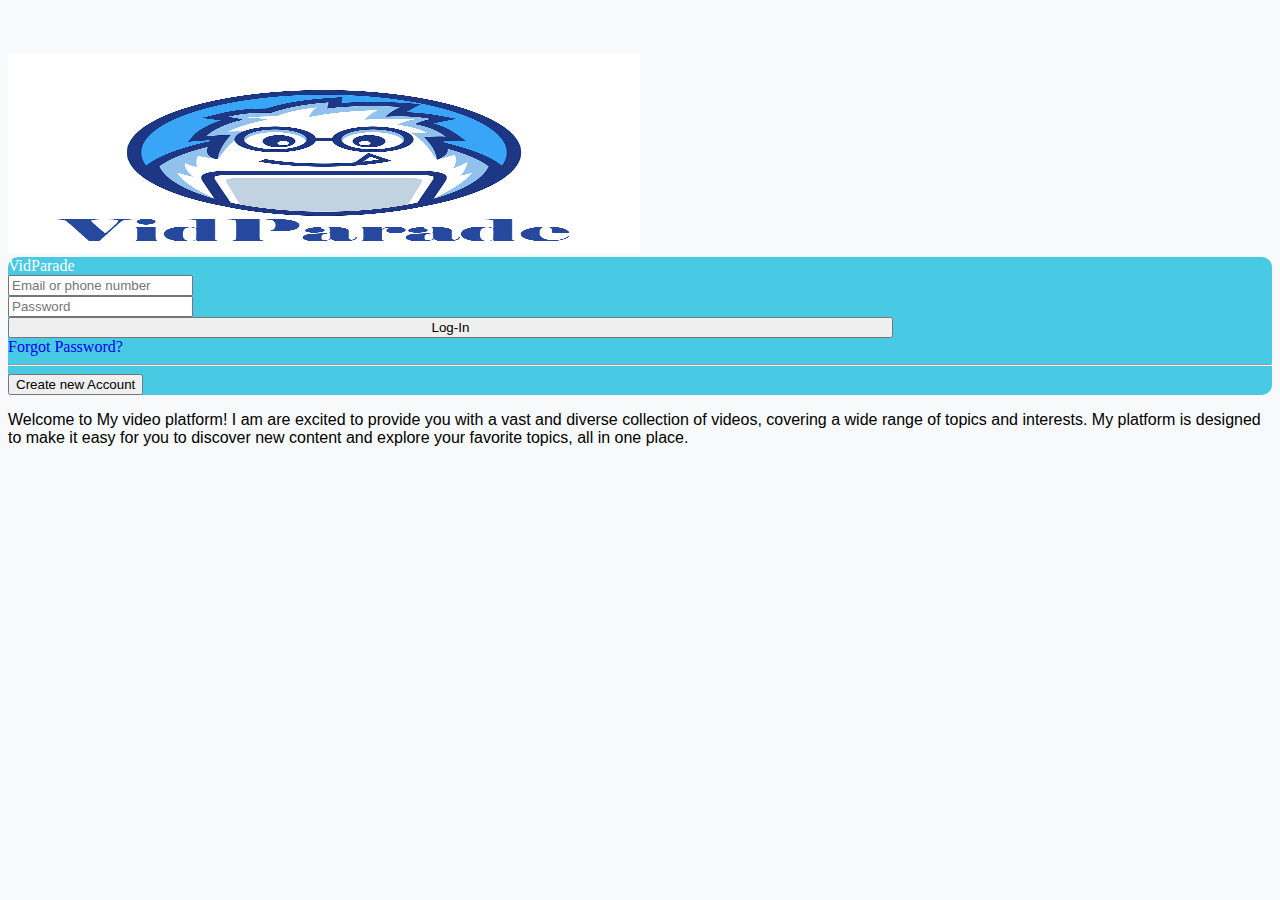
<file: index.html>
<!DOCTYPE html>
<html lang="en">
  <head>
    <meta charset="UTF-8" />
    <meta http-equiv="X-UA-Compatible" content="IE=edge" />
    <meta name="viewport" content="width=device-width, initial-scale=1.0" />
    <title>Log-In VidParade</title>
    <link rel="stylesheet" href="styles.css" />
    <link
      rel="stylesheet"
      href="https://cdn.jsdelivr.net/npm/bootstrap-icons@1.5.0/font/bootstrap-icons.css"
    />

    <link
      href="https://cdn.jsdelivr.net/npm/bootstrap@5.3.0-alpha3/dist/css/bootstrap.min.css"
      rel="stylesheet"
      integrity="sha384-KK94CHFLLe+nY2dmCWGMq91rCGa5gtU4mk92HdvYe+M/SXH301p5ILy+dN9+nJOZ"
      crossorigin="anonymous"
    />
  </head>
  <body class="log_in_body">
    <div class="row">
      <div class="col-4 d-none d-lg-block">
        <div class="p-5 d-flex align-items-center">
          <img src="Coders.png" alt="Logo" class="logo" />
        </div>
      </div>
      <div class="container-fluid main col-sm-12 col-md-8 col-lg-4">
        <div>
          <div class="py-3 px-5 form border">
            <div class="h1 text-center mb-3" id="logo_name">VidParade</div>
            <form action="log-in" method="get">
              <div>
                <input
                  type="text"
                  class="form-control email mb-2 form-control-lg"
                  name="email"
                  id="email"
                  placeholder="Email or phone number"
                  aria-label="Email or phone number"
                />
              </div>

              <div>
                <input
                  type="password"
                  class="form-control form-control-lg password mb-2"
                  name="email"
                  id="email"
                  placeholder="Password"
                  aria-label="password"
                />
              </div>

              <div class="mt-3">
                <a href="main.html">
                  <button
                    type="button"
                    class="log_in btn btn-primary btn-lg d-block mx-auto"
                  >
                    Log-In
                  </button></a
                >
              </div>
              <div class="mb-3 p-2 text-center">
                <a href="#forgot">Forgot Password?</a>
              </div>
              <hr />
              <div class="mb-3">
                <a href="Createnew.html"
                  ><button
                    type="button"
                    class="btn btn-success d-block mx-auto"
                  >
                    Create new Account
                  </button></a
                >
              </div>
            </form>
          </div>
        </div>
      </div>

      
      </div>
    </div>
    <div class="row">
      <div class="d-block d-sm-none px-3 mt-3">
        <p class="px-5 fs-5 intro">
          Welcome to My video platform! I am are excited to provide you with a
          vast and diverse collection of videos, covering a wide range of topics
          and interests. My platform is designed to make it easy for you to
          discover new content and explore your favorite topics, all in one
          place.
        </p>
      </div>
    </div>
    <script
      src="https://cdn.jsdelivr.net/npm/@popperjs/core@2.11.7/dist/umd/popper.min.js"
      integrity="sha384-zYPOMqeu1DAVkHiLqWBUTcbYfZ8osu1Nd6Z89ify25QV9guujx43ITvfi12/QExE"
      crossorigin="anonymous"
    ></script>
    <script
      src="https://cdn.jsdelivr.net/npm/bootstrap@5.3.0-alpha3/dist/js/bootstrap.min.js"
      integrity="sha384-Y4oOpwW3duJdCWv5ly8SCFYWqFDsfob/3GkgExXKV4idmbt98QcxXYs9UoXAB7BZ"
      crossorigin="anonymous"
    ></script>
  </body>
</html>
</file>
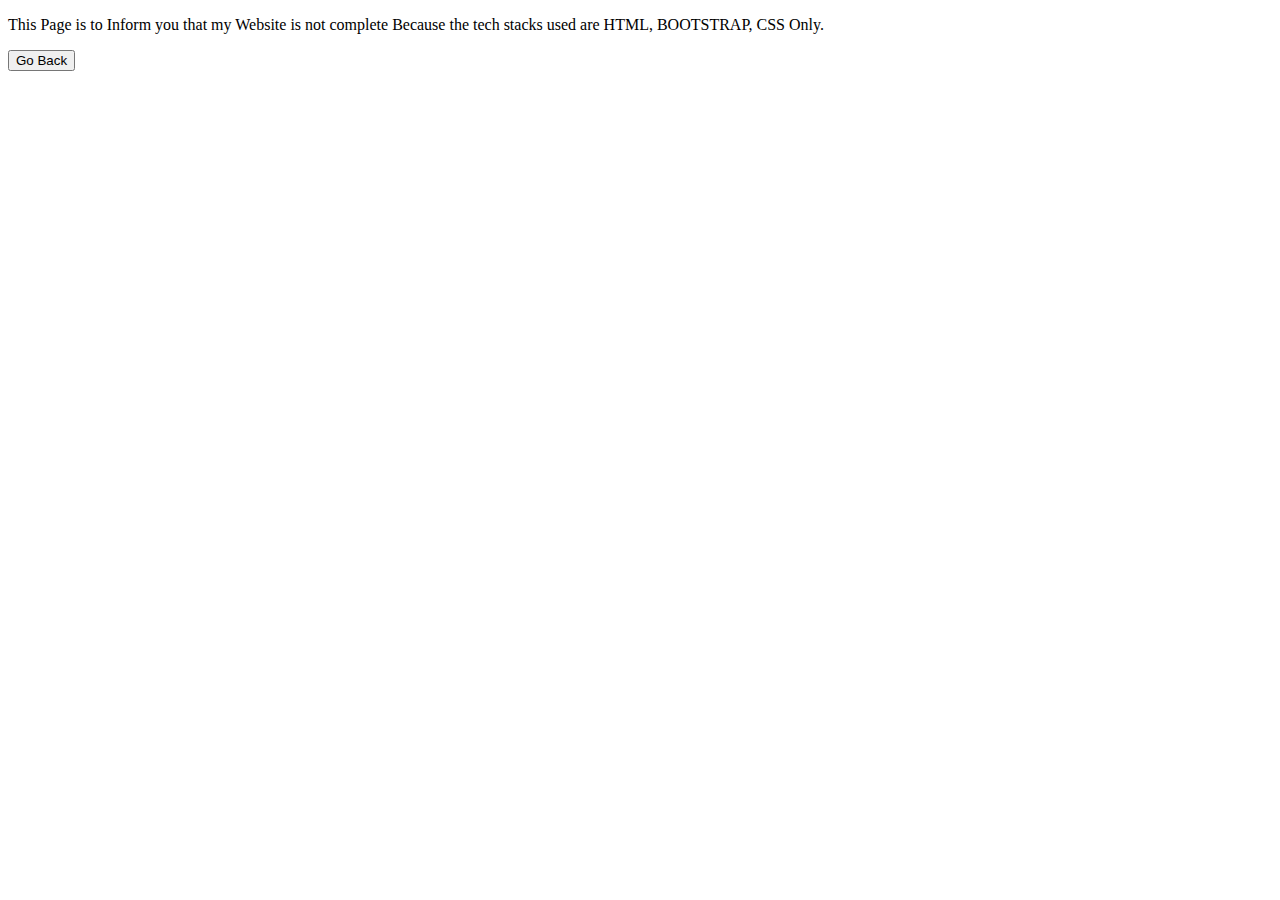
<file: info.html>
<!DOCTYPE html>
<html lang="en">
  <head>
    <meta charset="UTF-8" />
    <meta http-equiv="X-UA-Compatible" content="IE=edge" />
    <meta name="viewport" content="width=device-width, initial-scale=1.0" />
    <title>All Information</title>
    <link
      href="https://cdn.jsdelivr.net/npm/bootstrap@5.3.0-alpha3/dist/css/bootstrap.min.css"
      rel="stylesheet"
      integrity="sha384-KK94CHFLLe+nY2dmCWGMq91rCGa5gtU4mk92HdvYe+M/SXH301p5ILy+dN9+nJOZ"
      crossorigin="anonymous"
    />
  </head>
  <body>
    <main class="p-5">
      <p class="fs-3 m-5">
        This Page is to Inform you that my Website is not complete Because the
        tech stacks used are HTML, BOOTSTRAP, CSS Only.
      </p>

      <div class="d-flex justify-content-end mx-5">
        <a href="main.html"
          ><button class="btn bg-danger fs-3">Go Back</button></a
        >
      </div>
    </main>

    <script
      src="https://cdn.jsdelivr.net/npm/bootstrap@5.3.0-alpha3/dist/js/bootstrap.bundle.min.js"
      integrity="sha384-ENjdO4Dr2bkBIFxQpeoTz1HIcje39Wm4jDKdf19U8gI4ddQ3GYNS7NTKfAdVQSZe"
      crossorigin="anonymous"
    ></script>
  </body>
</html>
</file>
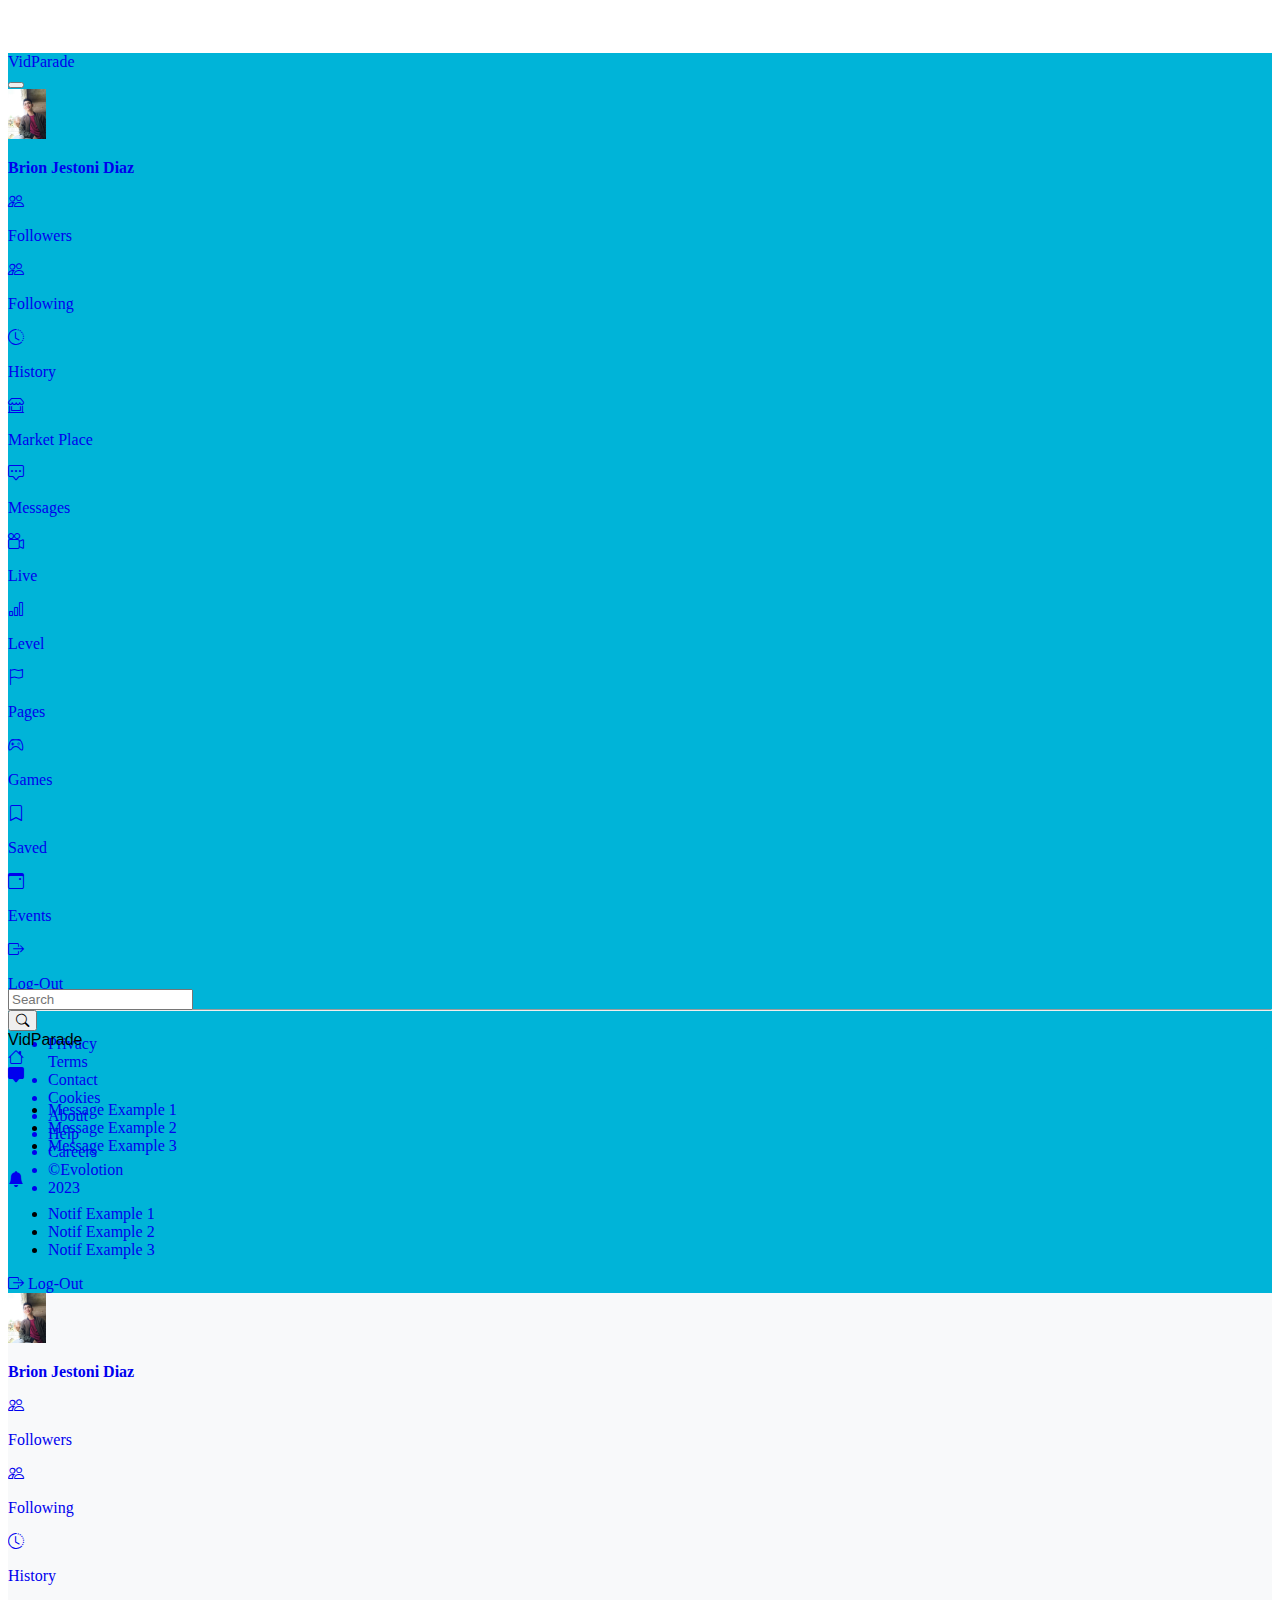
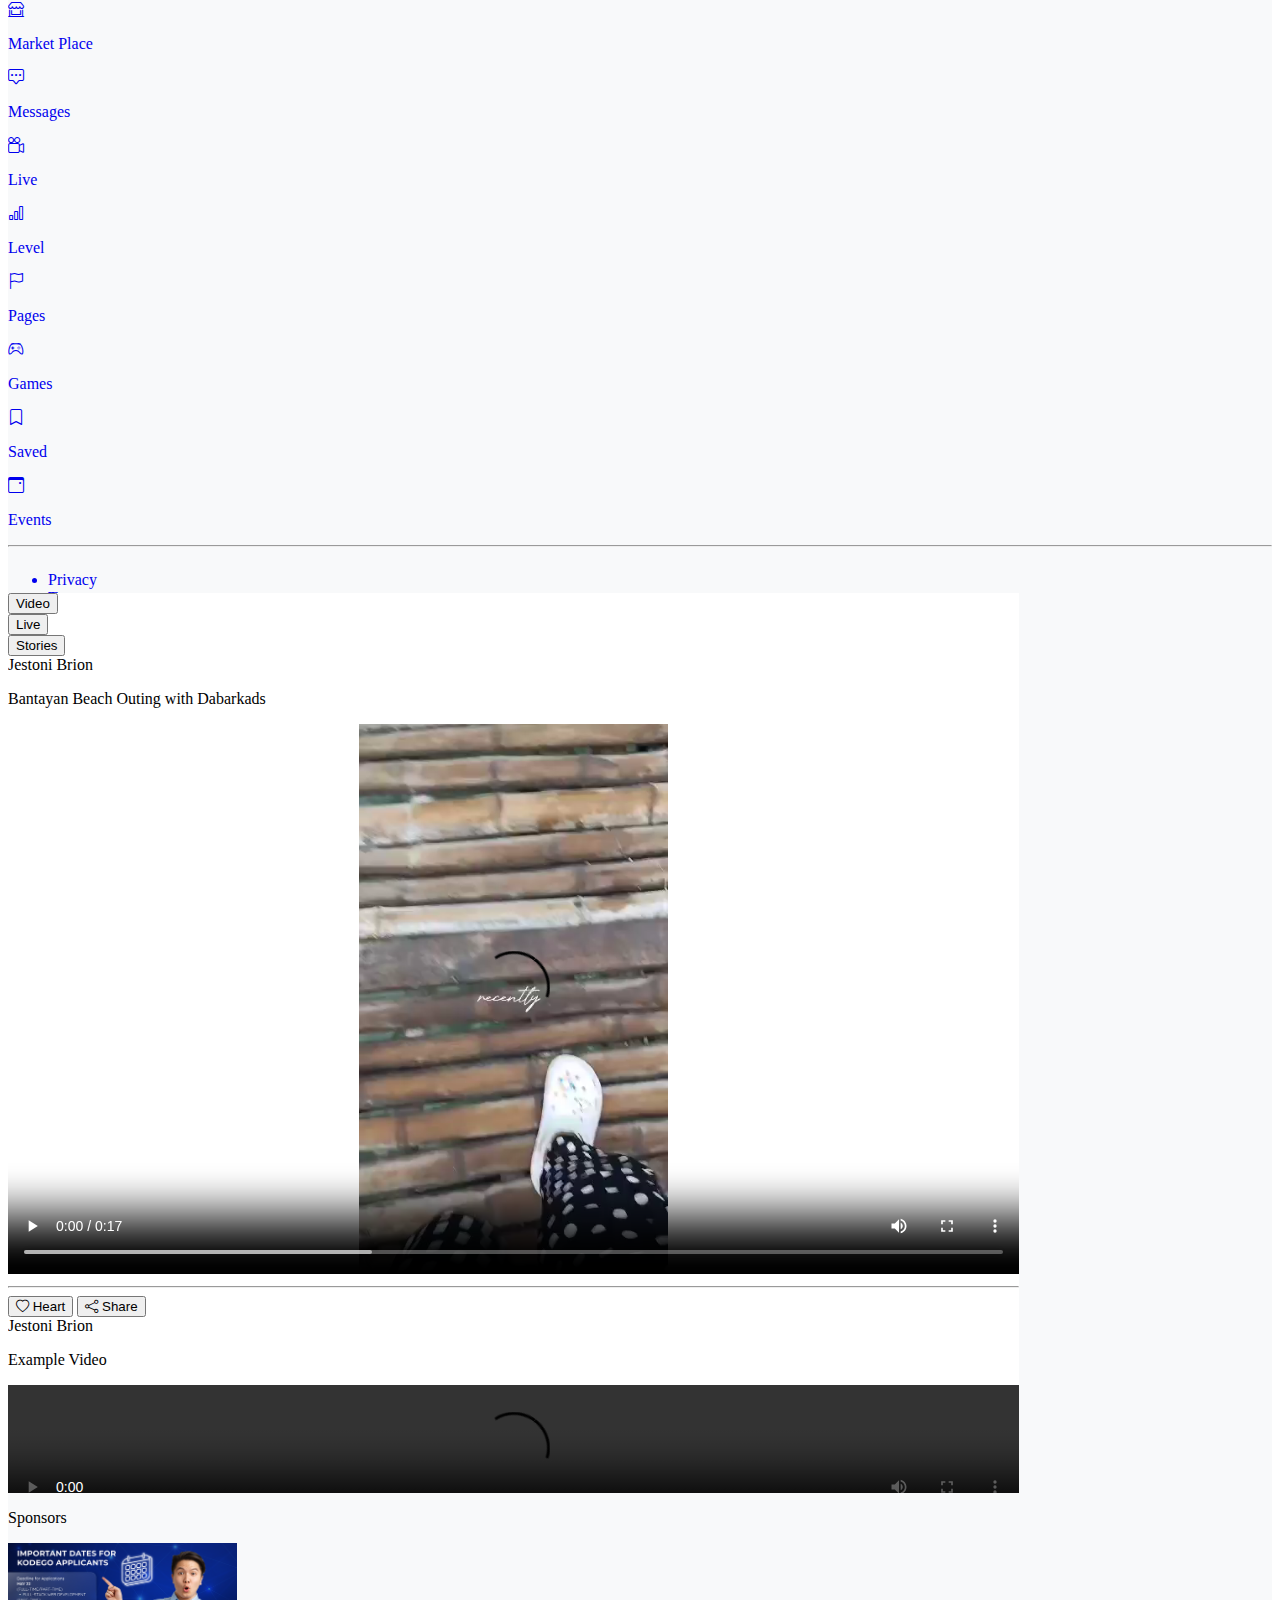
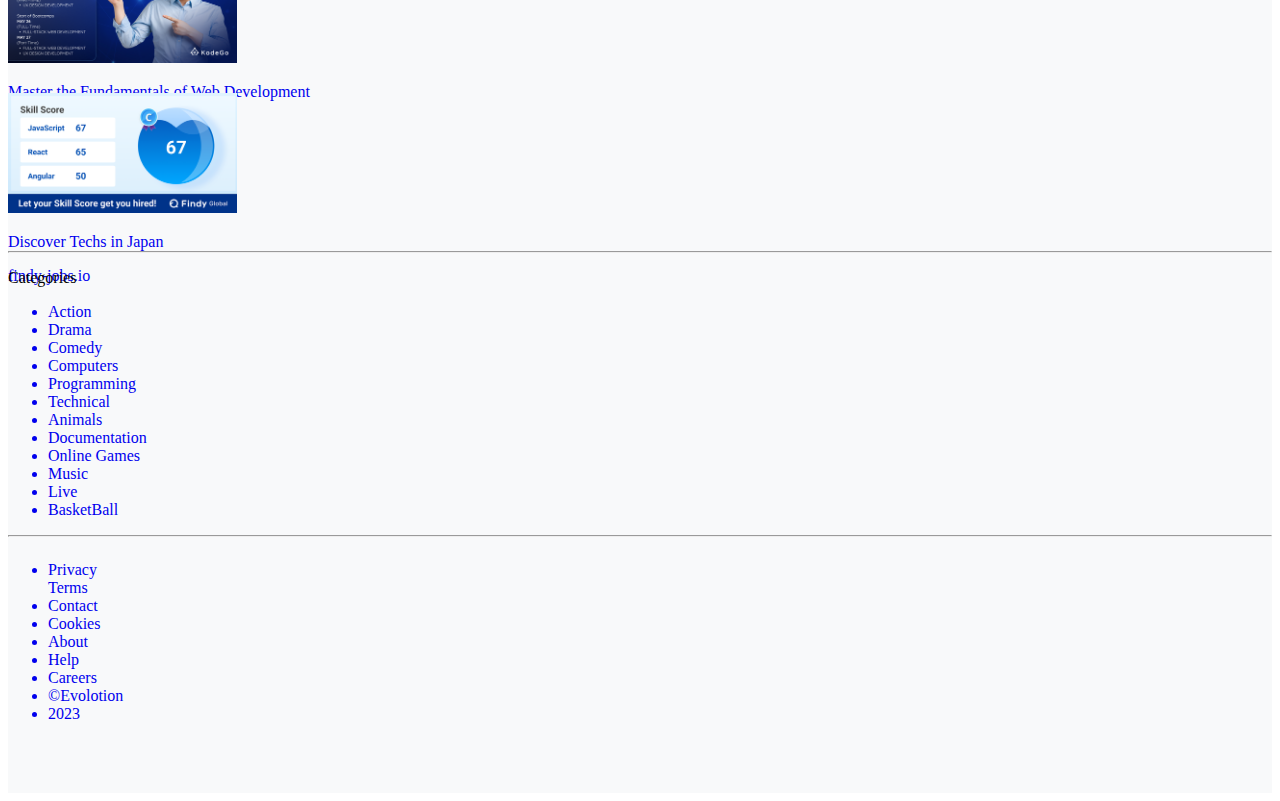
<file: main.html>
<!DOCTYPE html>
<html lang="en">
  <head>
    <meta charset="UTF-8" />
    <meta http-equiv="X-UA-Compatible" content="IE=edge" />
    <meta name="viewport" content="width=device-width, initial-scale=1.0" />
    <title>VIDPARADE</title>
    <link rel="stylesheet" href="styles.css" />
    <link
      rel="stylesheet"
      href="https://cdn.jsdelivr.net/npm/bootstrap-icons@1.5.0/font/bootstrap-icons.css"
    />

    <link
      href="https://cdn.jsdelivr.net/npm/bootstrap@5.3.0-alpha3/dist/css/bootstrap.min.css"
      rel="stylesheet"
      integrity="sha384-KK94CHFLLe+nY2dmCWGMq91rCGa5gtU4mk92HdvYe+M/SXH301p5ILy+dN9+nJOZ"
      crossorigin="anonymous"
    />
  </head>
  <body >
   <!--This section is for header-->

    <nav class="row navs fixed-top pe-3">
      <!--This nav Appear only in small screen-->
      
        <nav class="navbar navbar-expand-lg col-12 d-block d-sm-none ">
          <div class="container-fluid ">
            <a class="navbar-brand" href="info.html"> <div class=""><span class="h1 text-white ">VidParade</span> </div></a>
            <button class="navbar-toggler" type="button" data-bs-toggle="collapse" data-bs-target="#navbarSupportedContent" aria-controls="navbarSupportedContent" aria-expanded="false" aria-label="Toggle navigation">
              <span class="navbar-toggler-icon"></span>
            </button>
            <div class="collapse navbar-collapse navig_small" id="navbarSupportedContent" >
              
              <div class="row right_row container-fluid">
                <a href="info.html"  class="user_profile mt-3 ms-3 text-dark">
                 <div class="d-flex justify-content-space-between mx-0">
               <img src="profile.jpg" alt="profile" class="user_profile_img">
               <p class="ms-4 my-auto user-name fs-5"><strong> Brion Jestoni Diaz</strong></p></div>
               </a></div>
               
               <div class="row right_row container-fluid">
                 <a href="info.html"  class="user_profile mt-3 ms-3 text-dark ">
                  <div class="d-flex justify-content-space-between ">
                   <i class="bi bi-people fs-2"></i>
                <p class="ms-4 my-auto user-name fs-5">Followers</p></div>
                </a></div>
               
                <div class="row right_row container-fluid">
                 <a href="info.html"  class="user_profile mt-3 ms-3 text-dark ">
                  <div class="d-flex justify-content-space-between ">
                   <i class="bi bi-people fs-2"></i>
                <p class="ms-4 my-auto user-name fs-5">Following</p></div>
                </a></div>
               
                <div class="row right_row container-fluid">
                 <a href="info.html"  class="user_profile mt-3 ms-3 text-dark ">
                  <div class="d-flex justify-content-space-between ">
                   <i class="bi bi-clock-history fs-2 "></i>
                <p class="ms-4 my-auto user-name fs-5">History</p></div>
                </a></div>
               
                <div class="row right_row container-fluid">
                 <a href="info.html"  class="user_profile mt-3 ms-3 text-dark ">
                  <div class="d-flex justify-content-space-between ">
                   <i class="bi bi-shop-window fs-2"></i>
                <p class="ms-4 my-auto user-name fs-5">Market Place</p></div>
                </a></div>
               
                <div class="row right_row container-fluid">
                 <a href="info.html"  class="user_profile mt-3 ms-3 text-dark ">
                  <div class="d-flex justify-content-space-between ">
                   <i class="bi bi-chat-square-dots fs-2"></i>
                <p class="ms-4 my-auto user-name fs-5">Messages</p></div>
                </a></div>
               
                <div class="row right_row container-fluid">
                 <a href="info.html"  class="user_profile mt-3 ms-3 text-dark ">
                  <div class="d-flex justify-content-space-between ">
                   <i class="bi bi-camera-reels fs-2"></i>
                <p class="ms-4 my-auto user-name fs-5">Live</p></div>
                </a></div>
               
                <div class="row right_row container-fluid">
                 <a href="info.html"  class="user_profile mt-3 ms-3 text-dark ">
                  <div class="d-flex justify-content-space-between ">
                   <i class="bi bi-bar-chart fs-2"></i>
                <p class="ms-4 my-auto user-name fs-5">Level</p></div>
                </a></div>
                
                <div class="row right_row container-fluid">
                 <a href="info.html"  class="user_profile mt-3 ms-3 text-dark ">
                  <div class="d-flex justify-content-space-between ">
                   <i class="bi bi-flag fs-2"></i>
                <p class="ms-4 my-auto user-name fs-5">Pages</p></div>
                </a></div>
                
                <div class="row right_row container-fluid">
                 <a href="info.html"  class="user_profile mt-3 ms-3 text-dark ">
                  <div class="d-flex justify-content-space-between ">
                   <i class="bi bi-controller fs-2"></i>
                <p class="ms-4 my-auto user-name fs-5">Games</p></div>
                </a></div>
               
                <div class="row right_row container-fluid">
                 <a href="info.html"  class="user_profile mt-3 ms-3 text-dark ">
                  <div class="d-flex justify-content-space-between ">
                   <i class="bi bi-bookmark fs-2"></i>
                <p class="ms-4 my-auto user-name fs-5">Saved</p></div>
                </a></div>
               
                <div class="row right_row container-fluid">
                 <a href="info.html"  class="user_profile mt-3 ms-3 text-dark ">
                  <div class="d-flex justify-content-space-between ">
                   <i class="bi bi-calendar3-event fs-2"></i>
                <p class="ms-4 my-auto user-name fs-5">Events</p></div>
                </a></div>
               
                <div class="row right_row container-fluid">
                  <a href="index.html"  class="user_profile mt-3 ms-3 text-dark ">
                   <div class="d-flex justify-content-space-between ">
                    <i class="bi bi-box-arrow-right fs-1"></i>
                 <p class="ms-4 my-auto user-name fs-5">Log-Out</p></div>
                 </a></div>
<hr>
<footer class="row">
  <div class="">
  <ul class="list-unstyled d-flex flex-wrap ms-3 ">
  <a href="privacy"><li class="mx-1 mt-1 text-dark">Privacy</li></a>
  <a href="privacy.html#terms"class="mx-1 mt-1 text-dark">Terms</li></a>
  <a href="privacy.html#contact"><li class="mx-1 mt-1 text-dark">Contact</li></a>
  <a href="cookies"><li class="mx-1 mt-1 text-dark">Cookies</li></a>
  <a href="about"><li class="mx-1 mt-1 text-dark">About</li></a>
  <a href="help"><li class="mx-1 mt-1 text-dark">Help</li></a>
  <a href="career"><li class="mx-1 mt-1 text-dark">Careers</li></a>
  <a href="career"><li class="mx-1 mt-1 text-dark">&copy;Evolotion</li></a>
  <a href="career"><li class="mx-1 mt-1 text-dark">2023</li></a>
  </ul>
  </div>
  </footer>

            </div>
          </div>
        </nav>

<!--end -->
      <div class="d-flex container-fluid col-4 my-auto ms-0 ">
        <form class="form-inline">
          <div class="input-group ms-2">
            <input type="text" class="form-control" placeholder="Search">
            <div class="input-group-append">
              <button class="btn btn-outline-secondary" type="submit">
                <i class="bi bi-search"></i>
              </button>
            </div>
          </div>
        </form>
      </div>

      <div class="container-fluid col-3 my-auto brand my-5  px-auto d-none d-sm-block text-center ">
        <span class="h1 text-white">VidParade</span> </div>
      <div class="col-4 d-flex align-items-center justify-content-end">

        <div class="home">
        <a href="/main.html" class="btn btn-secondary me-1 "
          ><i class="bi bi-house"></i
        ></a></div>

        <div class="dropdown message">
          <a
            class="btn btn-secondary me-1"
            href="info.html"
            role="button"
            id="dropdownMenuLink"
            data-bs-toggle="dropdown"
            aria-expanded="false"
          >
            <i class="bi bi-chat-square-fill"></i>
          </a>
          <ul class="dropdown-menu" aria-labelledby="dropdownMenuLink">
          <div class="user"> <li><a class="dropdown-item" href="info.html">Message Example 1</a></li></div> 
           <div class="user"> <li><a class="dropdown-item" href="info.html">Message Example 2</a></li></div>
          <div class="user"> <li><a class="dropdown-item" href="info.html">Message Example 3</a></li></div> 
          </ul>
        </div>

        <div class="dropdown">
          <a
            class="btn btn-secondary me-1"
            href="#"
            role="button"
            id="dropdownMenuLink"
            data-bs-toggle="dropdown"
            aria-expanded="false"
          >
            <i class="bi bi-bell-fill"></i>
          </a>

          <ul class="dropdown-menu" aria-labelledby="dropdownMenuLink">
            <li><a class="dropdown-item" href="info.html">Notif Example 1</a></li>
            <li><a class="dropdown-item" href="info.html">Notif Example 2</a></li>
            <li><a class="dropdown-item" href="info.html">Notif Example 3</a></li>
          </ul>
        </div>
      <div class="d-none d-sm-block me-3"> <a href="index.html" class="btn btn-secondary"
        ><i class="bi bi-box-arrow-right"></i> Log-Out</a></div>
      </div>
    </nav>
     
 <div class="row mains mt-5 mt-sm-4 mt-md-0 ">
 <!--This is for side bar-->
<div class="col-3 d-none d-lg-block left pb-5 left_container">

  <div class="row right_row container-fluid">
 <a href="info.html"  class="user_profile mt-3 ms-3 text-dark ">
  <div class="d-flex justify-content-space-between mx-0">
<img src="profile.jpg" alt="profile" class="user_profile_img">
<p class="ms-4 my-auto user-name fs-5"><strong> Brion Jestoni Diaz</strong></p></div>
</a></div>

<div class="row right_row container-fluid">
  <a href="info.html"  class="user_profile mt-3 ms-3 text-dark ">
   <div class="d-flex justify-content-space-between ">
    <i class="bi bi-people fs-2"></i>
 <p class="ms-4 my-auto user-name fs-5">Followers</p></div>
 </a></div>

 <div class="row right_row container-fluid">
  <a href="info.html"  class="user_profile mt-3 ms-3 text-dark ">
   <div class="d-flex justify-content-space-between ">
    <i class="bi bi-people fs-2"></i>
 <p class="ms-4 my-auto user-name fs-5">Following</p></div>
 </a></div>

 <div class="row right_row container-fluid">
  <a href="info.html"  class="user_profile mt-3 ms-3 text-dark ">
   <div class="d-flex justify-content-space-between ">
    <i class="bi bi-clock-history fs-2 "></i>
 <p class="ms-4 my-auto user-name fs-5">History</p></div>
 </a></div>

 <div class="row right_row container-fluid">
  <a href="info.html"  class="user_profile mt-3 ms-3 text-dark ">
   <div class="d-flex justify-content-space-between ">
    <i class="bi bi-shop-window fs-2"></i>
 <p class="ms-4 my-auto user-name fs-5">Market Place</p></div>
 </a></div>

 <div class="row right_row container-fluid">
  <a href="info.html"  class="user_profile mt-3 ms-3 text-dark ">
   <div class="d-flex justify-content-space-between ">
    <i class="bi bi-chat-square-dots fs-2"></i>
 <p class="ms-4 my-auto user-name fs-5">Messages</p></div>
 </a></div>

 <div class="row right_row container-fluid">
  <a href="info.html"  class="user_profile mt-3 ms-3 text-dark ">
   <div class="d-flex justify-content-space-between ">
    <i class="bi bi-camera-reels fs-2"></i>
 <p class="ms-4 my-auto user-name fs-5">Live</p></div>
 </a></div>

 <div class="row right_row container-fluid">
  <a href="info.html"  class="user_profile mt-3 ms-3 text-dark ">
   <div class="d-flex justify-content-space-between ">
    <i class="bi bi-bar-chart fs-2"></i>
 <p class="ms-4 my-auto user-name fs-5">Level</p></div>
 </a></div>
 
 <div class="row right_row container-fluid">
  <a href="info.html"  class="user_profile mt-3 ms-3 text-dark ">
   <div class="d-flex justify-content-space-between ">
    <i class="bi bi-flag fs-2"></i>
 <p class="ms-4 my-auto user-name fs-5">Pages</p></div>
 </a></div>
 
 <div class="row right_row container-fluid">
  <a href="info.html"  class="user_profile mt-3 ms-3 text-dark ">
   <div class="d-flex justify-content-space-between ">
    <i class="bi bi-controller fs-2"></i>
 <p class="ms-4 my-auto user-name fs-5">Games</p></div>
 </a></div>

 <div class="row right_row container-fluid">
  <a href="info.html"  class="user_profile mt-3 ms-3 text-dark ">
   <div class="d-flex justify-content-space-between ">
    <i class="bi bi-bookmark fs-2"></i>
 <p class="ms-4 my-auto user-name fs-5">Saved</p></div>
 </a></div>

 <div class="row right_row container-fluid">
  <a href="info.html"  class="user_profile mt-3 ms-3 text-dark ">
   <div class="d-flex justify-content-space-between ">
    <i class="bi bi-calendar3-event fs-2"></i>
 <p class="ms-4 my-auto user-name fs-5">Events</p></div>
 </a></div>

 <hr>
<footer class="row">

<ul class="list-unstyled d-flex flex-wrap ms-3 ">
<a href="privacy.html#privacy"><li class="mx-1 mt-1 text-dark">Privacy</li></a>
<a href="privacy.html#terms"class="mx-1 mt-1 text-dark">Terms</li></a>
<a href="privacy.html#contact"><li class="mx-1 mt-1 text-dark">Contact</li></a>
<a href="cookies"><li class="mx-1 mt-1 text-dark">Cookies</li></a>
<a href="about"><li class="mx-1 mt-1 text-dark">About</li></a>
<a href="help"><li class="mx-1 mt-1 text-dark">Help</li></a>
<a href="career"><li class="mx-1 mt-1 text-dark">Careers</li></a>
<a href="career"><li class="mx-1 mt-1 text-dark">&copy;Evolotion</li></a>
<a href="career"><li class="mx-1 mt-1 text-dark">2023</li></a>
</ul>

</footer>

</div>
<!--this is for center-->
<div class="col-lg-6 col-md-8 content_wrap pb-5  " >
  <div class="row mx-auto upload_buttons rounded mt-3 d-flex"id="home">

    <a href="upload_video"class="col"><div class="text-center"> <button type="button"class="btn  btn-lg">Video</button></div></a>
 <a href="upload_video"class="col"><div class="text-center" > <button type="button"class="btn  btn-lg">Live</button></div></a>
 <a href="upload_video"class="col"><div class="text-center"> <button type="button"class="btn  btn-lg">Stories</button></div></a>

  </div>
<div class="row mt-3 mx-auto group rounded ">
<div class="users_video rounded">
  <div class="users_profile"><span class="h3 ">Jestoni Brion</span></div>
  <div class="users_caption "><p class="ms-4 fs-5">Bantayan Beach Outing with Dabarkads</p></div>
  <div class="users_upload embed-responsive embed-responsive-16by9"><video src="example 1.mp4"controls class="w-100 btn-play"></video></div>
  <hr>
  <div class="d-flex "><button class=" col-6 btn  btn-style">
    <i class="bi bi-heart"></i> Heart
  </button>
  <button class=" btn col-6">
    <i class="bi bi-share"></i></i> Share
  </button>

</div>
</div></div>

 
<div class="row mt-3 mx-auto group rounded">
  <div class="users_video">
    <div class="users_profile"><span class="h3 ">Jestoni Brion</span></div>
    <div class="users_caption "><p class="ms-4 fs-5">Example Video</p></div>
    <div class="users_upload embed-responsive embed-responsive-16by9"><video src="https://www.videezy.com/technology/37795-asian-couple-using-devices-at-home"controls class="w-100 btn-play"></video></div>
    <hr>
    <div class="d-flex "><button class=" col-6 btn  btn-style">
      <i class="bi bi-heart"></i> HEart
    </button>
    <button class=" btn col-6">
      <i class="bi bi-share"></i> Share
    </button>
  
  </div>
  </div></div>

<div class="row mt-3 mx-auto group rounded  ">
  <div class="users_video">
    <div class="users_profile"><span class="h3 ">Jestoni Brion</span></div>
    <div class="users_caption "><p class="ms-4 fs-5">Bantayan Beach Outing with Dabarkads</p></div>
    <div class="users_upload embed-responsive embed-responsive-16by9"><video src="example2.mp4"controls class="w-100 btn-play"></video></div>
    <hr>
    <div class="d-flex "><button class=" col-6 btn  btn-style">
      <i class="bi bi-heart"></i> HEart
    </button>
    <button class=" btn col-6">
      <i class="bi bi-share"></i></i> Share
    </button>
  
  </div>
  </div></div>
  
  <div class="row mx-auto group rounded my-3 ">
    <div class="users_video">
      <div class="users_profile"><span class="h3 ">Jestoni Brion</span></div>
      <div class="users_caption "><p class="ms-4 fs-5">Road to Obong Cold Spring</p></div>
      <div class="users_upload embed-responsive embed-responsive-16by9"><video src="example3.mp4"controls class="w-100 btn-play"></video></div>
      <hr>
      <div class="d-flex "><button class=" col-6 btn  btn-style">
        <i class="bi bi-heart"></i> HEart
      </button>
      <button class=" btn col-6">
        <i class="bi bi-share"></i> Share
      </button>
    
    </div>
    </div></div>
  

</div>

<!--This is for right side-->
<div class="col-lg-3 col-md-4 d-none d-md-block pb-3 right">
<div class="row">
<p class="my-3 text-center fs-5">Sponsors</p>
</div>

<div class="row">
<a href="https://kodego.ph/" class="text-dark" target="_blank">
<div class="container ads d-flex align-items-center col-12 ">
<img src="kodego1.png" alt="kodego picture">
<div class="d-block ms-2">
<p class="ads_caption fw-bold">Master the Fundamentals of Web Development </p>
<p class="ads_url">Kodego.ph</p>
</div>
</div>
</a>

  <a href="https://findy-jobs.io/" class="text-dark" target="_blank">
  <div class="container ads d-flex align-items-center col-12 ">
  <img src="findjob.png" alt="kodego picture">
  <div class="d-block ms-2">
  <p class="ads_caption fw-bold">Discover Techs in Japan </p>
  <p class="ads_url">findy-jobs.io</p>
  </div>
  </div>
  </a>
  </div>

 <hr>

 <div class="categories mb-1  ">
  <p class="text-center fs-5">Categories</p>
  <ul class="list-unstyled mx-3 categories">
    <a href="info.html"><li class="mt-2 p-1 rounded text-dark fs-5 text-center">Action</li></a>
    <a href="info.html"><li class="mt-2 p-1 rounded text-dark fs-5 text-center">Drama</li></a>
    <a href="info.html"><li class="mt-2 p-1 rounded text-dark fs-5 text-center">Comedy</li></a>
    <a href="info.html"><li class="mt-2 p-1 rounded text-dark fs-5 text-center">Computers</li></a>
    <a href="info.html"><li class="mt-2 p-1 rounded text-dark fs-5 text-center">Programming</li></a>
    <a href="info.html"><li class="mt-2 p-1 rounded text-dark fs-5 text-center">Technical</li></a>
    <a href="info.html"><li class="mt-2 p-1 rounded text-dark fs-5 text-center">Animals</li></a>
    <a href="info.html"><li class="mt-2 p-1 rounded text-dark fs-5 text-center">Documentation</li></a>
    <a href="info.html"><li class="mt-2 p-1 rounded text-dark fs-5 text-center">Online Games</li></a>
    <a href="info.html"><li class="mt-2 p-1 rounded text-dark fs-5 text-center">Music</li></a>
    <a href="info.html"><li class="mt-2 p-1 rounded text-dark fs-5 text-center">Live</li></a>
    <a href="info.html"><li class="mt-2 p-1 rounded text-dark fs-5 text-center">BasketBall</li></a>
  </ul>

 </div>
 <hr>

 <footer class="row d-block d-lg-none">
  <div class="">
  <ul class="list-unstyled d-flex flex-wrap ms-3 ">
  <a href="#Privacy"><li class="mx-1 mt-1 text-dark">Privacy</li></a>
  <a href="#privacy.html#terms"class="mx-1 mt-1 text-dark">Terms</li></a>
  <a href="#contact"><li class="mx-1 mt-1 text-dark">Contact</li></a>
  <a href="#cookies"><li class="mx-1 mt-1 text-dark">Cookies</li></a>
  <a href="#about"><li class="mx-1 mt-1 text-dark">About</li></a>
  <a href="#help"><li class="mx-1 mt-1 text-dark">Help</li></a>
  <a href="#career"><li class="mx-1 mt-1 text-dark">Careers</li></a>
  <a href="#career"><li class="mx-1 mt-1 text-dark">&copy;Evolotion</li></a>
  <a href="#career"><li class="mx-1 mt-1 text-dark">2023</li></a>
  
  </ul>
  </div>
  </footer>

</div>

</div>

  
    <script
      src="https://cdn.jsdelivr.net/npm/@popperjs/core@2.11.7/dist/umd/popper.min.js"
      integrity="sha384-zYPOMqeu1DAVkHiLqWBUTcbYfZ8osu1Nd6Z89ify25QV9guujx43ITvfi12/QExE"
      crossorigin="anonymous"
    ></script>
    <script
      src="https://cdn.jsdelivr.net/npm/bootstrap@5.3.0-alpha3/dist/js/bootstrap.min.js"
      integrity="sha384-Y4oOpwW3duJdCWv5ly8SCFYWqFDsfob/3GkgExXKV4idmbt98QcxXYs9UoXAB7BZ"
      crossorigin="anonymous"
    ></script>
  </body>
</html>
</file>
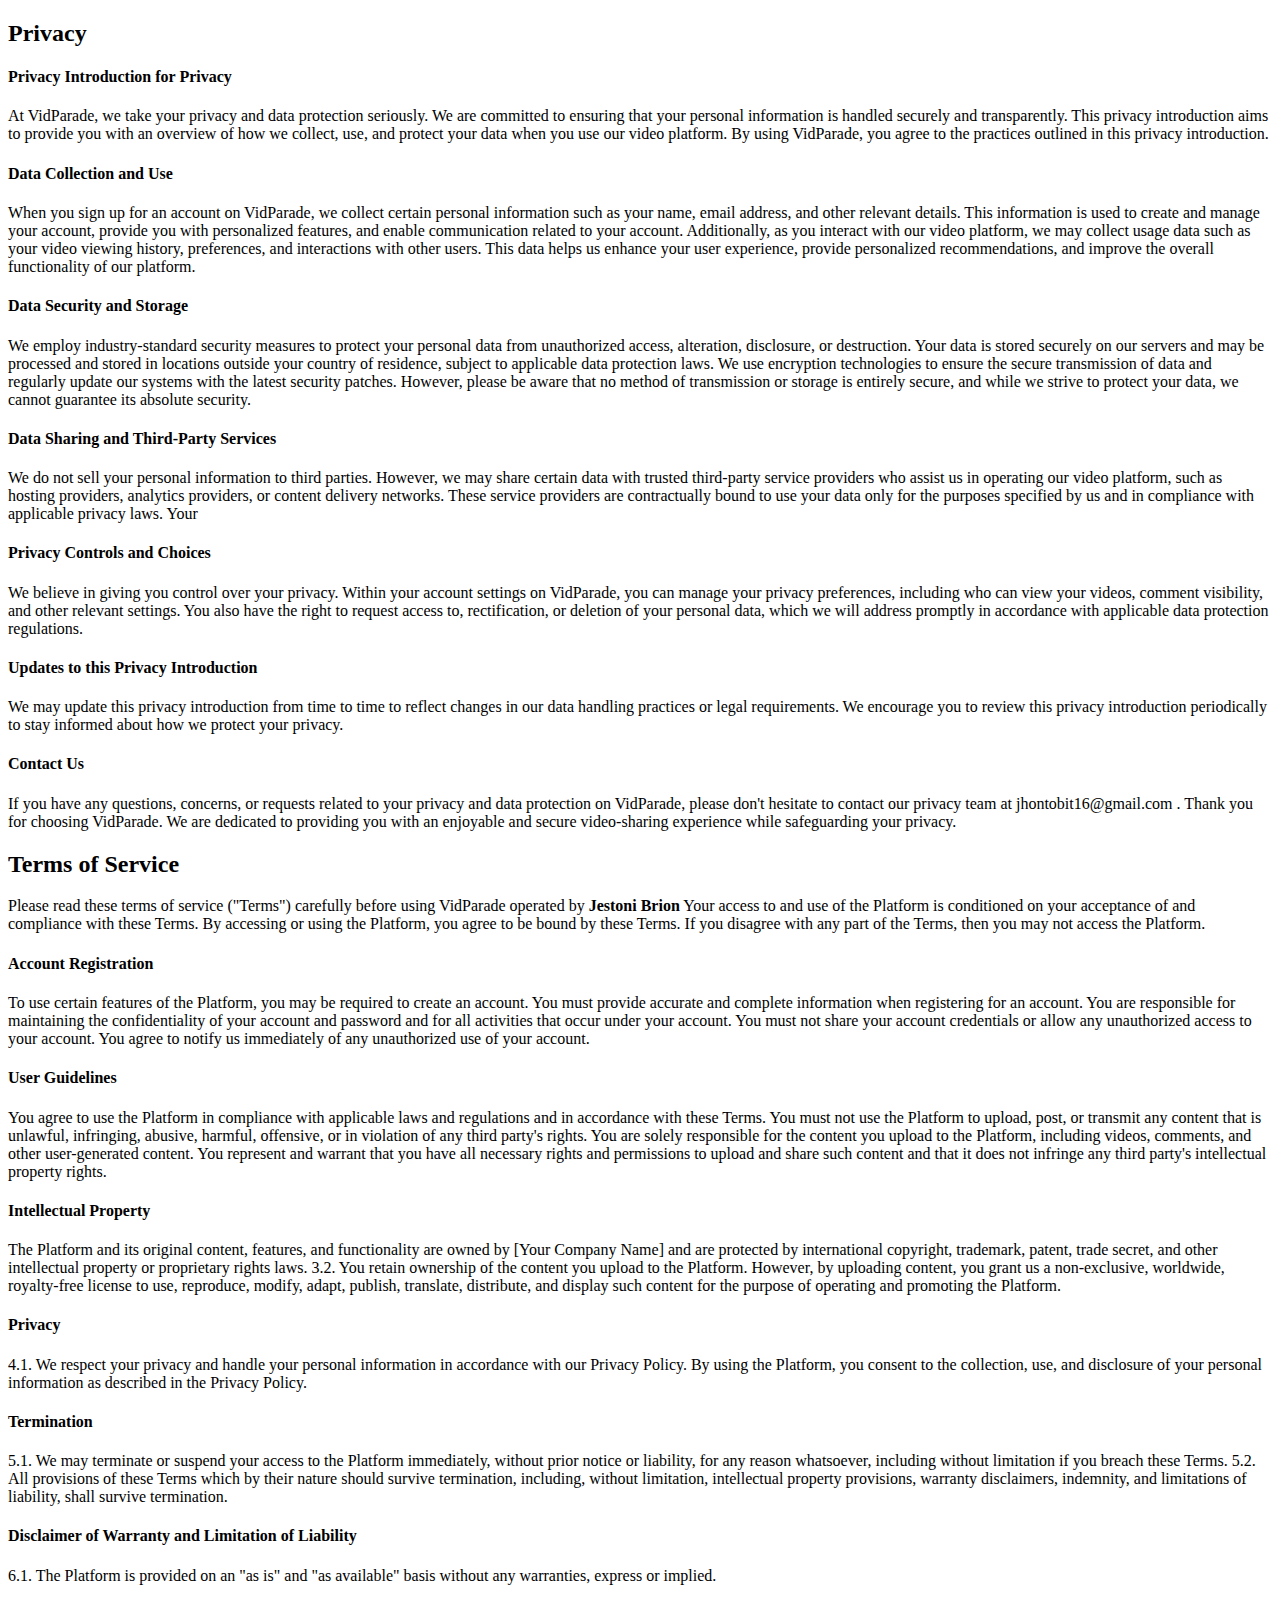
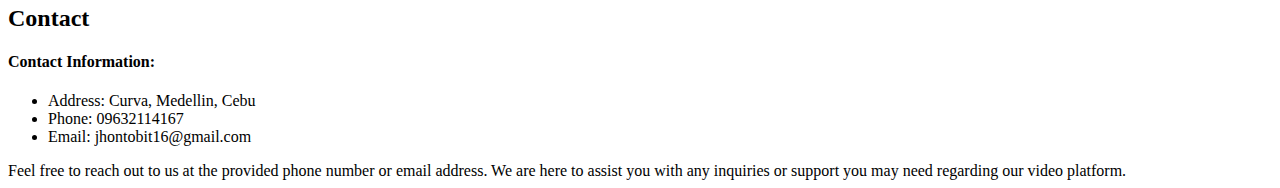
<file: privacy.html>
<!DOCTYPE html>
<html lang="en">
  <head>
    <meta charset="UTF-8" />
    <meta http-equiv="X-UA-Compatible" content="IE=edge" />
    <meta name="viewport" content="width=device-width, initial-scale=1.0" />
    <title>Information</title>
    <link
      href="https://cdn.jsdelivr.net/npm/bootstrap@5.3.0-alpha3/dist/css/bootstrap.min.css"
      rel="stylesheet"
      integrity="sha384-KK94CHFLLe+nY2dmCWGMq91rCGa5gtU4mk92HdvYe+M/SXH301p5ILy+dN9+nJOZ"
      crossorigin="anonymous"
    />
  </head>
  <body>
    <main class="infor">
      <div class="row container mx-auto fs-5" id="privacy">
        <h2 class="text-center my-3">Privacy</h2>

        <h4 class="my-3">Privacy Introduction for Privacy</h4>
        At VidParade, we take your privacy and data protection seriously. We are
        committed to ensuring that your personal information is handled securely
        and transparently. This privacy introduction aims to provide you with an
        overview of how we collect, use, and protect your data when you use our
        video platform. By using VidParade, you agree to the practices outlined
        in this privacy introduction.
        <h4 class="my-3">Data Collection and Use</h4>
        When you sign up for an account on VidParade, we collect certain
        personal information such as your name, email address, and other
        relevant details. This information is used to create and manage your
        account, provide you with personalized features, and enable
        communication related to your account. Additionally, as you interact
        with our video platform, we may collect usage data such as your video
        viewing history, preferences, and interactions with other users. This
        data helps us enhance your user experience, provide personalized
        recommendations, and improve the overall functionality of our platform.
        <h4 class="my-3">Data Security and Storage</h4>
        We employ industry-standard security measures to protect your personal
        data from unauthorized access, alteration, disclosure, or destruction.
        Your data is stored securely on our servers and may be processed and
        stored in locations outside your country of residence, subject to
        applicable data protection laws. We use encryption technologies to
        ensure the secure transmission of data and regularly update our systems
        with the latest security patches. However, please be aware that no
        method of transmission or storage is entirely secure, and while we
        strive to protect your data, we cannot guarantee its absolute security.
        <h4 class="my-3">Data Sharing and Third-Party Services</h4>
        We do not sell your personal information to third parties. However, we
        may share certain data with trusted third-party service providers who
        assist us in operating our video platform, such as hosting providers,
        analytics providers, or content delivery networks. These service
        providers are contractually bound to use your data only for the purposes
        specified by us and in compliance with applicable privacy laws. Your
        <h4 class="my-3">Privacy Controls and Choices</h4>
        We believe in giving you control over your privacy. Within your account
        settings on VidParade, you can manage your privacy preferences,
        including who can view your videos, comment visibility, and other
        relevant settings. You also have the right to request access to,
        rectification, or deletion of your personal data, which we will address
        promptly in accordance with applicable data protection regulations.
        <h4 class="my-3">Updates to this Privacy Introduction</h4>
        We may update this privacy introduction from time to time to reflect
        changes in our data handling practices or legal requirements. We
        encourage you to review this privacy introduction periodically to stay
        informed about how we protect your privacy.
        <h4 class="my-3">Contact Us</h4>
        If you have any questions, concerns, or requests related to your privacy
        and data protection on VidParade, please don't hesitate to contact our
        privacy team at jhontobit16@gmail.com . Thank you for choosing
        VidParade. We are dedicated to providing you with an enjoyable and
        secure video-sharing experience while safeguarding your privacy.
      </div>

      <div class="row container mx-auto fs-5 my-5" id="terms">
        <h2 class="text-center mb-3">Terms of Service</h2>
        Please read these terms of service ("Terms") carefully before using
        VidParade operated by <strong>Jestoni Brion</strong> Your access to and
        use of the Platform is conditioned on your acceptance of and compliance
        with these Terms. By accessing or using the Platform, you agree to be
        bound by these Terms. If you disagree with any part of the Terms, then
        you may not access the Platform.
        <h4 class="my-3">Account Registration</h4>
        To use certain features of the Platform, you may be required to create
        an account. You must provide accurate and complete information when
        registering for an account. You are responsible for maintaining the
        confidentiality of your account and password and for all activities that
        occur under your account. You must not share your account credentials or
        allow any unauthorized access to your account. You agree to notify us
        immediately of any unauthorized use of your account.
        <h4 class="my-3">User Guidelines</h4>
        You agree to use the Platform in compliance with applicable laws and
        regulations and in accordance with these Terms. You must not use the
        Platform to upload, post, or transmit any content that is unlawful,
        infringing, abusive, harmful, offensive, or in violation of any third
        party's rights. You are solely responsible for the content you upload to
        the Platform, including videos, comments, and other user-generated
        content. You represent and warrant that you have all necessary rights
        and permissions to upload and share such content and that it does not
        infringe any third party's intellectual property rights.
        <h4 class="my-3">Intellectual Property</h4>
        The Platform and its original content, features, and functionality are
        owned by [Your Company Name] and are protected by international
        copyright, trademark, patent, trade secret, and other intellectual
        property or proprietary rights laws. 3.2. You retain ownership of the
        content you upload to the Platform. However, by uploading content, you
        grant us a non-exclusive, worldwide, royalty-free license to use,
        reproduce, modify, adapt, publish, translate, distribute, and display
        such content for the purpose of operating and promoting the Platform.
        <h4 class="my-3">Privacy</h4>
        4.1. We respect your privacy and handle your personal information in
        accordance with our Privacy Policy. By using the Platform, you consent
        to the collection, use, and disclosure of your personal information as
        described in the Privacy Policy.
        <h4 class="my-3">Termination</h4>
        5.1. We may terminate or suspend your access to the Platform
        immediately, without prior notice or liability, for any reason
        whatsoever, including without limitation if you breach these Terms. 5.2.
        All provisions of these Terms which by their nature should survive
        termination, including, without limitation, intellectual property
        provisions, warranty disclaimers, indemnity, and limitations of
        liability, shall survive termination.
        <h4 class="my-3">Disclaimer of Warranty and Limitation of Liability</h4>
        6.1. The Platform is provided on an "as is" and "as available" basis
        without any warranties, express or implied.
      </div>
      <div class="row container mx-auto fs-5 my-5" id="contact">
        <h2 class="text-center">Contact</h2>
        <h4>Contact Information:</h4>

        <ul class="list-group text-center">
          <li class="list-group-item">Address: Curva, Medellin, Cebu</li>
          <li class="list-group-item">Phone: 09632114167</li>
          <li class="list-group-item">Email: jhontobit16@gmail.com</li>
        </ul>
        Feel free to reach out to us at the provided phone number or email
        address. We are here to assist you with any inquiries or support you may
        need regarding our video platform.
      </div>
    </main>

    <script
      src="https://cdn.jsdelivr.net/npm/bootstrap@5.3.0-alpha3/dist/js/bootstrap.bundle.min.js"
      integrity="sha384-ENjdO4Dr2bkBIFxQpeoTz1HIcje39Wm4jDKdf19U8gI4ddQ3GYNS7NTKfAdVQSZe"
      crossorigin="anonymous"
    ></script>
  </body>
</html>
</file>
<file: styles.css>
/*this style is for log-in page*/
.intro {
  font-family: Verdana, Geneva, Tahoma, sans-serif;
}
.logo {
  width: 50%;
  height: 200px;
  margin: auto;
}
#logo_name {
  color: white;
}
.log_in_body {
  background-color: #f8f9fa;
}

.form {
  background-color: #48cae4;
}
.button {
  text-align: center;
}
div a {
  text-decoration: none;
}
.log_in {
  width: 70%;
}
.border {
  border-radius: 10px;
}

#title {
  color: white;
}
/*this style is for log-in*/

/*This style is for nav-section*/
.nav-wrap {
  max-height: 50px;
}

.navig_small {
  height: 100vh;
}
.brand {
  font-family: "Gill Sans", "Gill Sans MT", Calibri, "Trebuchet MS", sans-serif;
  background-color: #00b4d8;
  border-radius: 10px;
}
.navs {
  background-color: #00b4d8;
}
/*this is for left element styling*/
a:hover {
  background-color: #ade8f4;
  border-radius: 6px;
}
footer {
  overflow-x: hidden;
}
.right_row .user_profile_img {
  max-width: 240px;
  max-height: 50px;
}
.mains {
  background-color: #f8f9fa;
}

.left_container {
  overflow-y: scroll;
  height: 100vh;
}
body {
  max-width: 100%;
  overflow-x: none;
  padding-top: 45px;
}
/*this for center styling */
.content_wrap {
  height: 100vh;
  overflow-y: scroll;
}

video {
  max-height: 550px;
  width: 100%;
}

.group,
.upload_buttons {
  background-color: white;
}
@media (min-width: 992px) {
  .group,
  .upload_buttons {
    width: 80%;
  }
}

/*this style is for right-side*/
.right {
  height: 100vh;
  overflow-y: scroll;
}
.ads img {
  max-width: 50%;
  height: 80%;
}
.ads {
  height: 150px;
}
.group {
  max-width: 100%;
}
body {
  overflow: hidden;
}
li:hover {
  background-color: #ade8f4;
}
button:hover {
  background-color: #ade8f4;
}
/*  */

.infor {
  background-color: #e0fbfc;
}
</file>
